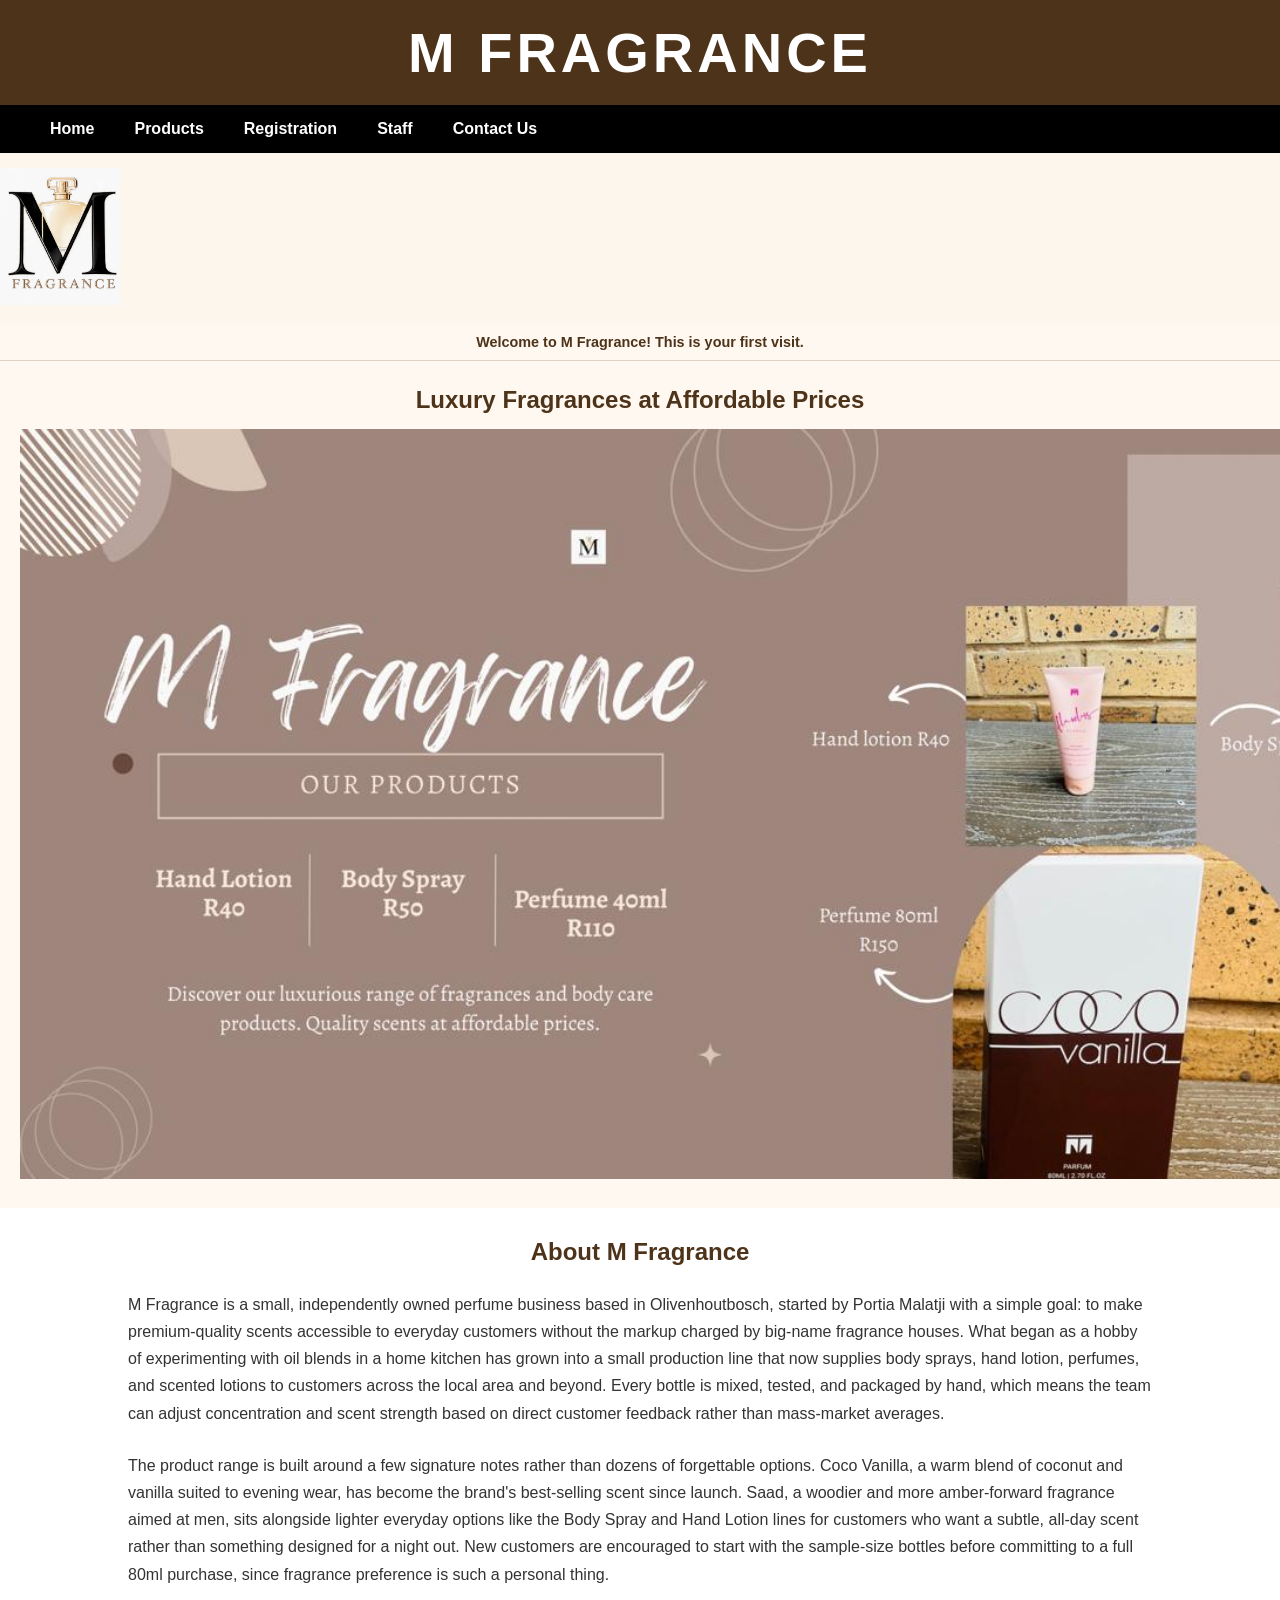
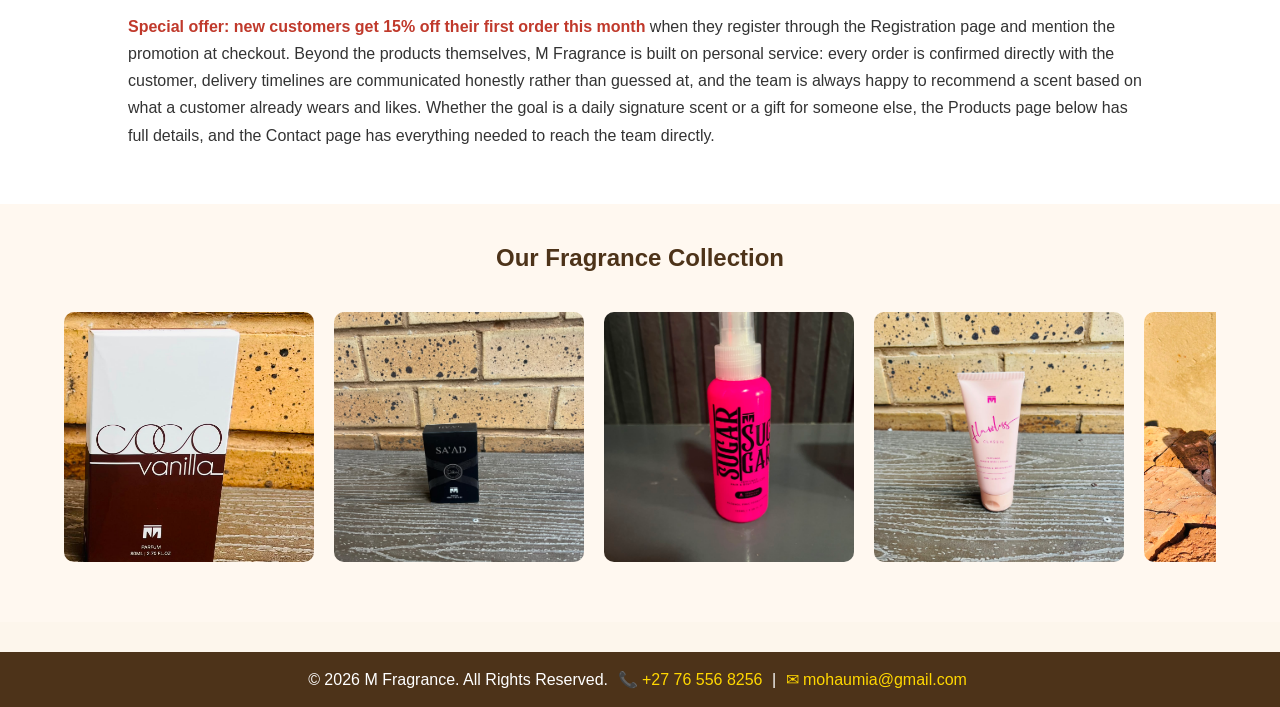
<file: index.html>
<!DOCTYPE html>
<html lang="en">
<head>
   <meta charset="UTF-8">
       <meta name="viewport" content="width=device-width, initial-scale=1.0">
   <title>M Fragrance | Home</title>
   <style>
     *{margin:0; padding:0; box-sizing:border-box;}
     body{font-family:Arial; background:#fdf6ec; color:#333;}
     
     /* HEADER & NAV */
     .header-top{
       background:#4d3319; 
       color:white; 
       text-align:center; 
       padding:20px 0;
       font-size:28px;
       letter-spacing:4px;
       text-transform:uppercase;
       font-weight:bold;
     }
     nav{
       background:#000;
       width:100%;
     }
     nav ul{
       list-style:none;
       display:flex;
       justify-content:flex-start;
       padding:0 30px;
     }
     nav ul li a{
       color:white;
       text-decoration:none;
       font-weight:bold;
       padding:15px 20px;
       display:block;
     }
     nav ul li a:hover{
       background:#333;
       color:#ffd700;
     }

     /* HERO */
     .hero { text-align:center; padding:25px 20px; background:#fff8f0; }
     .hero h2 { color:#4d3319; margin-bottom:15px; }
     .hero-img { width: 60%; max-width:500px; border-radius:15px; margin:0 auto; display:block; }
     .round { border-radius: 10px; }

     /* MAIN */
     main { padding: 30px 10%; background: white; }
     main h2 { color:#4d3319; text-align:center; margin-bottom:25px; }
     .about-paragraph { margin-bottom: 25px; line-height: 1.7; }

     /* GALLERY - THIS MAKES IT SCROLL */
     .gallery-section { 
       padding: 40px 5%; 
       text-align: center; 
       background: #fff8f0; 
     }
     .gallery-section h2{ color:#4d3319; margin-bottom:20px; }

     .gallery { 
       display: flex; /* 1. puts images in a row */
       gap: 20px; 
       overflow-x: auto; /* 2. enables horizontal scroll */
       padding: 20px 10px;
       scroll-snap-type: x mandatory; /* nice snap effect */
     }

     .gallery img { 
       min-width: 250px; /* 3. stops images from shrinking/wrapping */
       height: 250px;
       object-fit: cover;
       border-radius: 10px; 
       cursor: pointer; 
       transition: 0.3s;
       scroll-snap-align: start;
     }
     .gallery img:hover { transform: scale(1.05); }

     /* LIGHTBOX */
     #lightbox { 
       display: none; 
       position: fixed; 
       z-index: 2000; 
       top: 0; 
       left: 0; 
       width: 100%; 
       height: 100%; 
       background: rgba(0,0,0,0.9); 
       justify-content: center; 
       align-items: center; 
       flex-direction: column; 
     }
     #lightbox-img { max-width: 80%; max-height: 70%; border-radius: 10px; }
     #lightboxCaption { color: white; margin-top: 15px; font-size: 1.2rem; }
     .close { position: absolute; top: 20px; right: 40px; color: white; font-size: 40px; cursor: pointer; }

     /* FOOTER */
     footer { background: #4d3319; color: white; text-align: center; padding: 18px; margin-top: 30px; }
     footer a { color: #ffd700; text-decoration: none; margin: 0 5px; }
   </style>
</head>
<body>

<header>
   <div class="header-top">
     <h1>M Fragrance</h1>
   </div>
   <nav>
      <ul>
         <li><a href="index.html">Home</a></li>
         <li><a href="products.html">Products</a></li>
         <li><a href="clientRegistrationForm.html">Registration</a></li>
         <li><a href="staff.html">Staff</a></li>
         <li><a href="contact.html">Contact Us</a></li>
      </ul>
   </nav> <!-- FIXED: closed nav tag -->
</header>
 <!-- 7b. LOGO BELOW HEADING -->
  <img src="images/logo.jpeg" alt="M Fragrance Logo" style="width:120px; margin:15px 0;">
  
  <!-- ADDED: Last Visit Bar -->
  <div id="lastVisited" style="text-align:center; font-size:0.9rem; color:#4d3319; background:#fff8f0; padding:10px 0; font-weight:bold; border-bottom:1px solid #e0d3c3;"></div>

<!-- 4c. HERO IMAGE -->
<section class="hero">
   <h2>Luxury Fragrances at Affordable Prices</h2>
   <!-- FIXED: added missing quote -->
   <img src="images/hero.jpeg" alt="Hero" width="1500 height="150">
</section>

<!-- 4d. MAIN -->
<main>
   <h2>About M Fragrance</h2>

   <p class="about-paragraph">
      M Fragrance is a small, independently owned perfume business based in Olivenhoutbosch,
      started by Portia Malatji with a simple goal: to make premium-quality scents accessible
      to everyday customers without the markup charged by big-name fragrance houses. What began
      as a hobby of experimenting with oil blends in a home kitchen has grown into a small
      production line that now supplies body sprays, hand lotion, perfumes, and
      scented lotions to customers across the local area and beyond. Every bottle is mixed,
      tested, and packaged by hand, which means the team can adjust concentration and scent
      strength based on direct customer feedback rather than mass-market averages.
   </p>

   <p class="about-paragraph">
      The product range is built around a few signature notes rather than dozens of forgettable
      options. Coco Vanilla, a warm blend of coconut and vanilla suited to evening wear, has
      become the brand's best-selling scent since launch. Saad, a woodier and more amber-forward
      fragrance aimed at men, sits alongside lighter everyday options like the Body Spray and
      Hand Lotion lines for customers who want a subtle, all-day scent rather than something
      designed for a night out. New customers are encouraged to start with the sample-size
      bottles before committing to a full 80ml purchase, since fragrance preference is such a
      personal thing.
   </p>

   <p class="about-paragraph">
      <span style="color:#c0392b; font-weight:bold;">Special offer: new customers get 15% off their first order this month</span>
      when they register through the Registration page and mention the promotion at checkout.
      Beyond the products themselves, M Fragrance is built on personal service: every order is
      confirmed directly with the customer, delivery timelines are communicated honestly rather
      than guessed at, and the team is always happy to recommend a scent based on what a
      customer already wears and likes. Whether the goal is a daily signature scent or a gift
      for someone else, the Products page below has full details, and the Contact page has
      everything needed to reach the team directly.
   </p>

</main>

<!-- SCROLLING GALLERY -->
<section class="gallery-section">
   <h2>Our Fragrance Collection</h2>
   <div class="gallery">
      <img src="images/coco vanilla.jpeg" alt="Coco Vanilla" onclick="openLightbox(this.src, this.alt)" width="250" height="250">
      <img src="images/saad.jpeg" alt="Saad" onclick="openLightbox(this.src, this.alt)" width="250" height="250">
      <img src="images/body spray.jpeg" alt="Body Spray" onclick="openLightbox(this.src, this.alt)" width="250" height="250">
      <img src="images/hand lotion.jpeg" alt="Hand Lotion" onclick="openLightbox(this.src, this.alt)" width="250" height="250">
      <img src="images/gorgeous girl.jpeg" alt="Gorgeous Girl" onclick="openLightbox(this.src, this.alt)" width="250" height="250">
      <img src="images/ombrex.jpeg" alt="Ombrex" onclick="openLightbox(this.src, this.alt)" width="220" height="250">
   </div>
</section>

<!-- LIGHTBOX POPUP -->
<div id="lightbox" onclick="closeLightbox()">
   <span class="close" onclick="closeLightbox()">&times;</span>
   <img id="lightbox-img" alt="Enlarged View" onclick="event.stopPropagation()">
   <div id="lightboxCaption"></div>
</div>

<!-- FOOTER -->
<footer>
   <p>&copy; 2026 M Fragrance. All Rights Reserved.
      <a class="tel-link" href="tel:+27765568256">📞 +27 76 556 8256</a> |
      <a href="mailto:mohaumia@gmail.com">✉ mohaumia@gmail.com</a>
   </p>
</footer>

<script>
// ADDED: LAST VISIT CODE
window.addEventListener('DOMContentLoaded', () => {
  const lastVisitedDiv = document.getElementById('lastVisited');
  const lastVisit = localStorage.getItem('mf_lastVisit');

  if(lastVisit){
    const date = new Date(lastVisit);
    const options = { weekday: 'long', year: 'numeric', month: 'long', day: 'numeric', hour: '2-digit', minute:'2-digit' };
    lastVisitedDiv.textContent = `Welcome back! Your last visit was on: ${date.toLocaleDateString('en-ZA', options)}`;
  } else {
    lastVisitedDiv.textContent = `Welcome to M Fragrance! This is your first visit.`;
  }
  localStorage.setItem('mf_lastVisit', new Date().toISOString());
});

// YOUR EXISTING SCRIPT
function openLightbox(src, alt){
  const lightbox = document.getElementById('lightbox');
  const lightboxImg = document.getElementById('lightbox-img');
  const caption = document.getElementById('lightboxCaption');
  lightboxImg.src = src;
  lightboxImg.alt = alt;
  caption.textContent = alt;
  lightbox.style.display = 'flex';
  document.body.style.overflow = 'hidden';
}
function closeLightbox(){
  document.getElementById('lightbox').style.display = 'none';
  document.body.style.overflow = 'auto';
}
document.addEventListener('keydown', e => {
  if(e.key === 'Escape') closeLightbox();
});
</script>
</body>
</html>
</file>
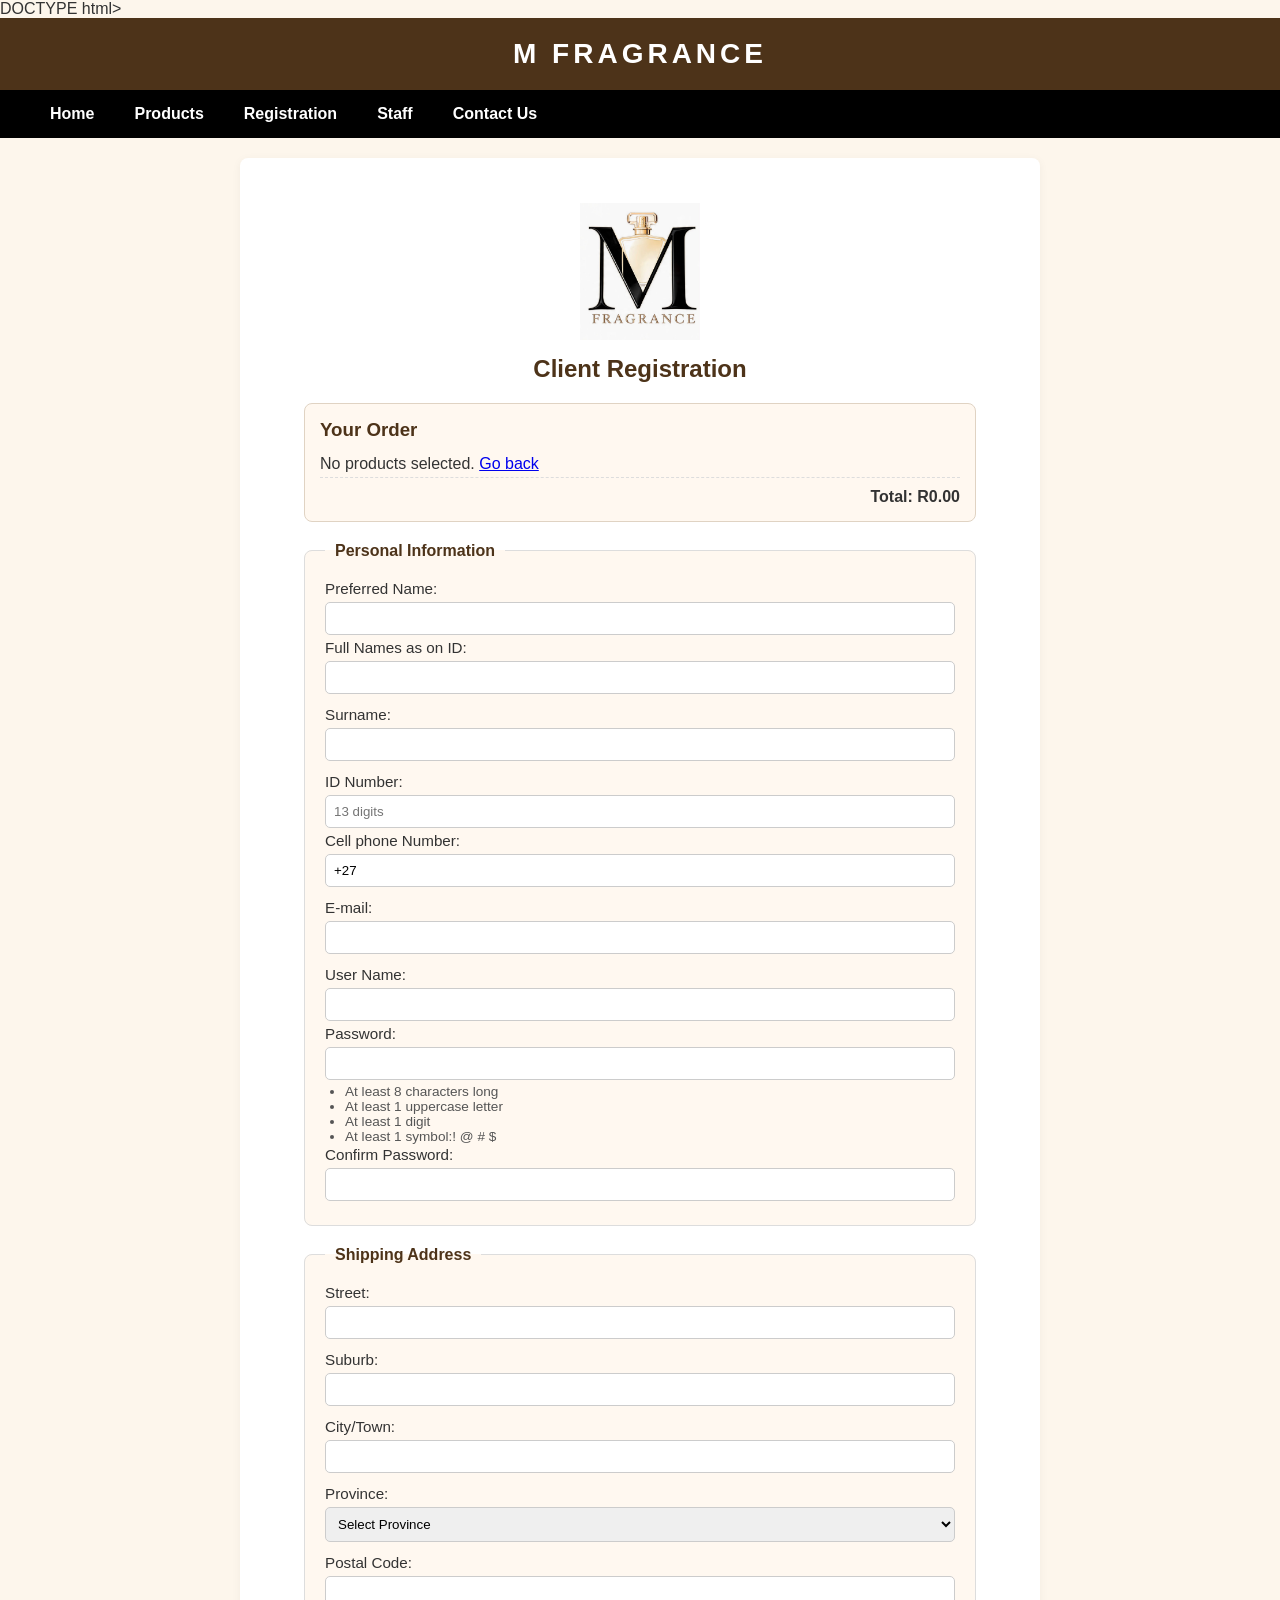
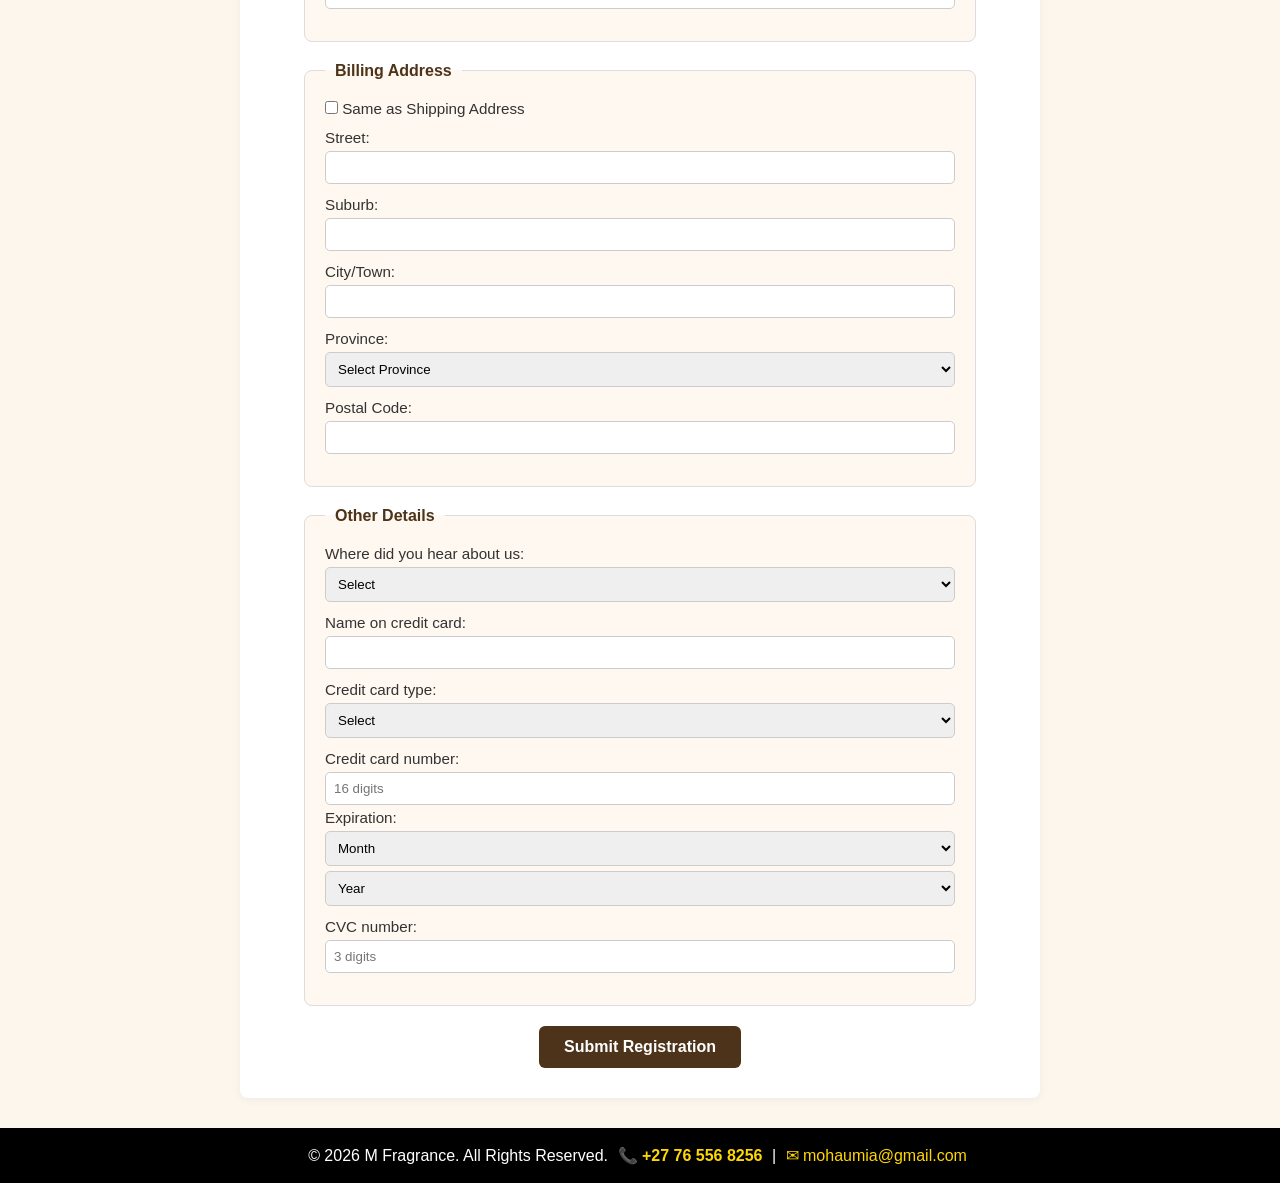
<file: ClientRegistrationForm.html>
DOCTYPE html>
<html lang="en">
<head>
   <meta charset="UTF-8">
       <meta name="viewport" content="width=device-width, initial-scale=1.0">
   <title>M Fragrance | Client Registration</title>
   <style>
     *{margin:0; padding:0; box-sizing:border-box;}
     body{font-family:Arial; background:#fdf6ec; color:#333;}
 .header-top{ background:#4d3319; color:white; text-align:center; padding:20px 0; font-size:28px; letter-spacing:4px; text-transform:uppercase; font-weight:bold; }
     nav{ background:#000; width:100%; }
     nav ul{ list-style:none; display:flex; justify-content:flex-start; padding:0 30px; flex-wrap:wrap; }
     nav ul li a{ color:white; text-decoration:none; font-weight:bold; padding:15px 20px; display:block; transition:0.3s; }
     nav ul li a:hover{ background:#333; color:#ffd700; }
 .form-section { padding: 30px 5%; background: white; max-width: 800px; margin: 20px auto; border-radius: 8px; box-shadow: 0 2px 10px rgba(0,0,0,0.05); }
 .form-section h2 { color:#4d3319; text-align:center; margin-bottom:20px; }
 .form-section img { display:block; margin:15px auto; }
 .summary-box{background:#fff8f0; border:1px solid #e0d3c3; padding:15px; border-radius:8px; margin-bottom:20px;}
 .summary-box h3{color:#4d3319; margin-bottom:10px;}
 .summary-box ul{list-style:none; padding-left:0;}
 .summary-box li{padding:4px 0; border-bottom:1px dashed #ddd;}
     fieldset { border: 1px solid #ddd; padding: 20px; margin-bottom: 20px; border-radius: 8px; background: #fff8f0; }
     legend { color: #4d3319; font-weight: bold; padding: 0 10px; }
     label { display: block; margin-bottom: 12px; font-size: 0.95rem; }
     input[type="text"], input[type="tel"], input[type="email"], input[type="password"], select { width: 100%; padding: 8px; margin-top: 5px; border: 1px solid #ccc; border-radius: 5px; }
     input.invalid { border-color: red; }
 .error { color: red; font-size: 0.85rem; margin-top:-8px; margin-bottom:8px; display:block;}
 .password-rules{font-size:0.85rem; color:#555; margin-top:-8px; margin-bottom:10px;}
 .password-rules li{margin-left:20px;}
 .action { background: #4d3319; color: white; border: none; padding: 12px 25px; font-size: 1rem; border-radius: 6px; cursor: pointer; display: block; margin: 20px auto 0 auto; font-weight: bold; }
 .action:hover { background: #333; }
     footer { background: #000; color: white; text-align: center; padding: 18px; margin-top: 30px; }
     footer a { color: #ffd700; text-decoration: none; margin: 0 5px; }
     footer a:hover { text-decoration: underline; }
 .tel-link { color: #ffd700; font-weight: bold; }
   </style>
</head>
<body>

<header>
   <div class="header-top">M Fragrance</div>
   <nav><ul>
      <li><a href="index.html">Home</a></li>
      <li><a href="products.html">Products</a></li>
      <li><a href="clientRegistrationForm.html">Registration</a></li>
      <li><a href="staff.html">Staff</a></li>
      <li><a href="contact.html">Contact Us</a></li>
   </ul></nav>
</header>

<section class="form-section">
  <img src="images/logo.jpeg" alt="M Fragrance Logo" style="width:120px; margin:15px auto; display:block;">
  <h2>Client Registration</h2>

  <div class="summary-box" id="orderSummary">
    <h3>Your Order</h3>
    <ul id="productList"><li>No products selected</li></ul>
    <p style="text-align:right; font-weight:bold; margin-top:10px;">Total: R<span id="totalCost">0.00</span></p>
  </div>

   <form id="regForm" action="orderConfirmation.html" method="get" novalidate>
      <div id="hiddenProducts"></div>
      <!-- NEW: hidden input to carry total -->
      <input type="hidden" name="totalCost" id="hiddenTotal">

      <fieldset>
         <legend>Personal Information</legend>
         <label>Preferred Name: <input type="text" id="prefName" name="prefName"></label>
         <span class="error" id="prefNameError"></span>
         <label>Full Names as on ID: <input type="text" id="fullName" name="fullName"></label>
         <label>Surname: <input type="text" id="surname" name="surname"></label>
         <label>ID Number: <input type="text" id="idNum" name="idNum" placeholder="13 digits" maxlength="13"></label>
         <span class="error" id="idNumError"></span>
         <label>Cell phone Number: <input type="tel" id="phone" name="phone" value="+27"></label>
         <label>E-mail: <input type="email" id="email" name="email"></label>
         <label>User Name: <input type="text" id="username" name="username"></label>
         <span class="error" id="usernameError"></span>

         <label>Password: <input type="password" id="password" name="password" autocomplete="new-password"></label>
         <ul class="password-rules">
            <li>At least 8 characters long</li>
            <li>At least 1 uppercase letter</li>
            <li>At least 1 digit</li>
            <li>At least 1 symbol:! @ # $</li>
         </ul>
         <span class="error" id="passwordError"></span>

         <label>Confirm Password: <input type="password" id="confirmPassword" name="confirmPassword" autocomplete="new-password"></label>
         <span class="error" id="confirmPasswordError"></span>
      </fieldset>

      <fieldset><legend>Shipping Address</legend>
         <label>Street: <input type="text" id="shippingStreet" name="shippingStreet"></label>
         <label>Suburb: <input type="text" id="shippingSuburb" name="shippingSuburb"></label>
         <label>City/Town: <input type="text" id="shippingCity" name="shippingCity"></label>
         <label>Province:<select id="shippingProvince" name="shippingProvince"><option value="">Select Province</option><option>Gauteng</option><option>Western Cape</option><option>KwaZulu-Natal</option><option>Eastern Cape</option><option>Limpopo</option><option>Mpumalanga</option><option>North West</option><option>Free State</option><option>Northern Cape</option></select></label>
         <label>Postal Code: <input type="text" id="shippingPostal" name="shippingPostal" maxlength="4"></label>
      </fieldset>

      <fieldset><legend>Billing Address</legend>
         <label><input type="checkbox" id="sameAddress"> Same as Shipping Address</label>
         <label>Street: <input type="text" id="billingStreet" name="billingStreet"></label>
         <label>Suburb: <input type="text" id="billingSuburb" name="billingSuburb"></label>
         <label>City/Town: <input type="text" id="billingCity" name="billingCity"></label>
         <label>Province:<select id="billingProvince" name="billingProvince"><option value="">Select Province</option><option>Gauteng</option><option>Western Cape</option><option>KwaZulu-Natal</option><option>Eastern Cape</option><option>Limpopo</option><option>Mpumalanga</option><option>North West</option><option>Free State</option><option>Northern Cape</option></select></label>
         <label>Postal Code: <input type="text" id="billingPostal" name="billingPostal" maxlength="4"></label>
      </fieldset>

      <fieldset><legend>Other Details</legend>
         <label>Where did you hear about us:<select id="hearAbout" name="hearAbout"><option value="">Select</option><option>Word of mouth</option><option>Internet search</option><option>Advertising</option><option>Saw on street</option></select></label>
         <label>Name on credit card: <input type="text" id="cardName" name="cardName"></label>
         <label>Credit card type:<select id="cardType" name="cardType"><option value="">Select</option><option>Visa</option><option>Mastercard</option><option>American Express</option></select></label>
         <label>Credit card number: <input type="text" id="cardNum" name="cardNum" placeholder="16 digits" maxlength="16"></label>
         <span class="error" id="cardNumError"></span>
         <label>Expiration:<select id="expMonth" name="expMonth"><option value="">Month</option><option>01</option><option>02</option><option>03</option><option>04</option><option>05</option><option>06</option><option>07</option><option>08</option><option>09</option><option>10</option><option>11</option><option>12</option></select>
            <select id="expYear" name="expYear"><option value="">Year</option><option>2026</option><option>2027</option><option>2028</option><option>2029</option><option>2030</option></select>
         </label>
         <label>CVC number: <input type="text" id="cvc" name="cvc" placeholder="3 digits" maxlength="3"></label>
      </fieldset>

      <button type="submit" class="action">Submit Registration</button>
   </form>
</section>

<footer><p>&copy; 2026 M Fragrance. All Rights Reserved. <a class="tel-link" href="tel:+27765568256">📞 +27 76 556 8256</a> | <a href="mailto:mohaumia@gmail.com">✉ mohaumia@gmail.com</a></p></footer>

<script>
// 1. READ PRODUCTS FROM URL + CALCULATE TOTAL
window.addEventListener("DOMContentLoaded", () => {
  let params = new URLSearchParams(window.location.search);
  let productList = document.getElementById("productList");
  let hiddenDiv = document.getElementById("hiddenProducts");
  let total = 0;
  let items = [];

  params.getAll("product").forEach(p => {
     let [name, price] = p.split("|");
     let qty = parseInt(params.get("qty_" + name)) || 0;
     if(qty > 0){
        let itemTotal = parseFloat(price) * qty;
        total += itemTotal;
        items.push(`<li>${name} - R${price} x ${qty} = R${itemTotal.toFixed(2)}</li>`);

        // hidden inputs to carry to next page
        let prodInput = document.createElement("input");
        prodInput.type = "hidden"; prodInput.name = "product"; prodInput.value = p;
        hiddenDiv.appendChild(prodInput);

        let qtyInput = document.createElement("input");
        qtyInput.type = "hidden"; qtyInput.name = "qty_" + name; qtyInput.value = qty;
        hiddenDiv.appendChild(qtyInput);
     }
  });

  if(items.length > 0){
     productList.innerHTML = items.join("");
  } else {
     productList.innerHTML = "<li>No products selected. <a href='products.html'>Go back</a></li>";
  }
  document.getElementById("totalCost").textContent = total.toFixed(2);
  document.getElementById("hiddenTotal").value = total.toFixed(2); // carry total to next page
});

// 2. COPY SHIPPING → BILLING
const sameAddress = document.getElementById('sameAddress');
function copyAddress() {
  const pairs = [['shippingStreet','billingStreet'],['shippingSuburb','billingSuburb'],['shippingCity','billingCity'],['shippingProvince','billingProvince'],['shippingPostal','billingPostal']];
  pairs.forEach(([s,b])=>{
    const shippingEl = document.getElementById(s);
    const billingEl = document.getElementById(b);
    if(sameAddress.checked){ billingEl.value = shippingEl.value; billingEl.readOnly = true; }
    else { billingEl.readOnly = false; billingEl.value = ''; }
  });
}
sameAddress.addEventListener('change', copyAddress);
['shippingStreet','shippingSuburb','shippingCity','shippingProvince','shippingPostal'].forEach(id=>{
  document.getElementById(id).addEventListener('input', ()=>{ if(sameAddress.checked) copyAddress(); });
});

// 3. VALIDATION + SUBMIT + CLEAR
function validatePassword(pw){
  let errors = [];
  if(pw.length < 8) errors.push("Password must be at least 8 characters long");
  if(!/[A-Z]/.test(pw)) errors.push("Password must have at least one uppercase letter");
  if(!/[0-9]/.test(pw)) errors.push("Password must have at least one digit");
  if(!/[!@#$]/.test(pw)) errors.push("Password must have at least one of the following symbols:! @ # $");
  return errors;
}
function luhnCheck(num){ let sum=0, alt=false; for(let i=num.length-1;i>=0;i--){ let n=parseInt(num[i],10); if(isNaN(n)) return false; if(alt){ n*=2; if(n>9) n-=9; } sum+=n; alt=!alt; } return sum%10===0; }
function setError(inputId, errorId, msg){ const errSpan = document.getElementById(errorId); const input = document.getElementById(inputId); errSpan.textContent = msg || ''; if(msg) input.classList.add('invalid'); else input.classList.remove('invalid'); }

document.getElementById('regForm').addEventListener('submit', function(e){
  e.preventDefault();
  document.querySelectorAll('.error').forEach(s=>s.textContent='');
  document.querySelectorAll('input,select').forEach(el=>el.classList.remove('invalid'));
  let ok = true;

  if(document.getElementById('prefName').value.trim()===''){ setError('prefName','prefNameError','No information added to preferred name'); ok = false; }
  if(document.getElementById('username').value.trim()===''){ setError('username','usernameError','No information in user name'); ok = false; }

  const pw = document.getElementById('password').value;
  const pwErrors = validatePassword(pw);
  if(pwErrors.length > 0){ setError('password','passwordError', pwErrors.join('. ')); ok = false; }

  const cpw = document.getElementById('confirmPassword').value;
  if(pw!== cpw){ setError('confirmPassword','confirmPasswordError','Passwords do not match'); ok = false; }

  const idVal = document.getElementById('idNum').value.replace(/\D/g,'');
  if(idVal.length!==13 ||!luhnCheck(idVal)){ setError('idNum','idNumError','Error in ID number entered'); ok = false; }

  const cardVal = document.getElementById('cardNum').value.replace(/\D/g,'');
  if(cardVal.length!==16 ||!luhnCheck(cardVal)){ setError('cardNum','cardNumError','Error in Credit Card number'); ok = false; }

  if(!ok) return;

  this.submit(); // TRANSFER: send all data via GET

  // CLEAR: reset form after 200ms so submit goes through first
  setTimeout(() => {
    this.reset();
    document.getElementById('phone').value = "+27";
    document.getElementById('productList').innerHTML = "<li>No products selected</li>";
    document.getElementById('totalCost').textContent = "0.00";
    document.getElementById("hiddenTotal").value = "0.00";
  }, 200);
});

document.getElementById('password').addEventListener('input', ()=>{ const pw = document.getElementById('password').value; const pwErrors = validatePassword(pw); if(pw && pwErrors.length > 0){ setError('password','passwordError', pwErrors[0]); } else { setError('password','passwordError',''); } });
document.getElementById('confirmPassword').addEventListener('input', ()=>{ const pw = document.getElementById('password').value; const cpw = document.getElementById('confirmPassword').value; if(cpw && pw!== cpw){ setError('confirmPassword','confirmPasswordError','Passwords do not match'); } else { setError('confirmPassword','confirmPasswordError',''); } });
</script>
</body>
</html>
</file>
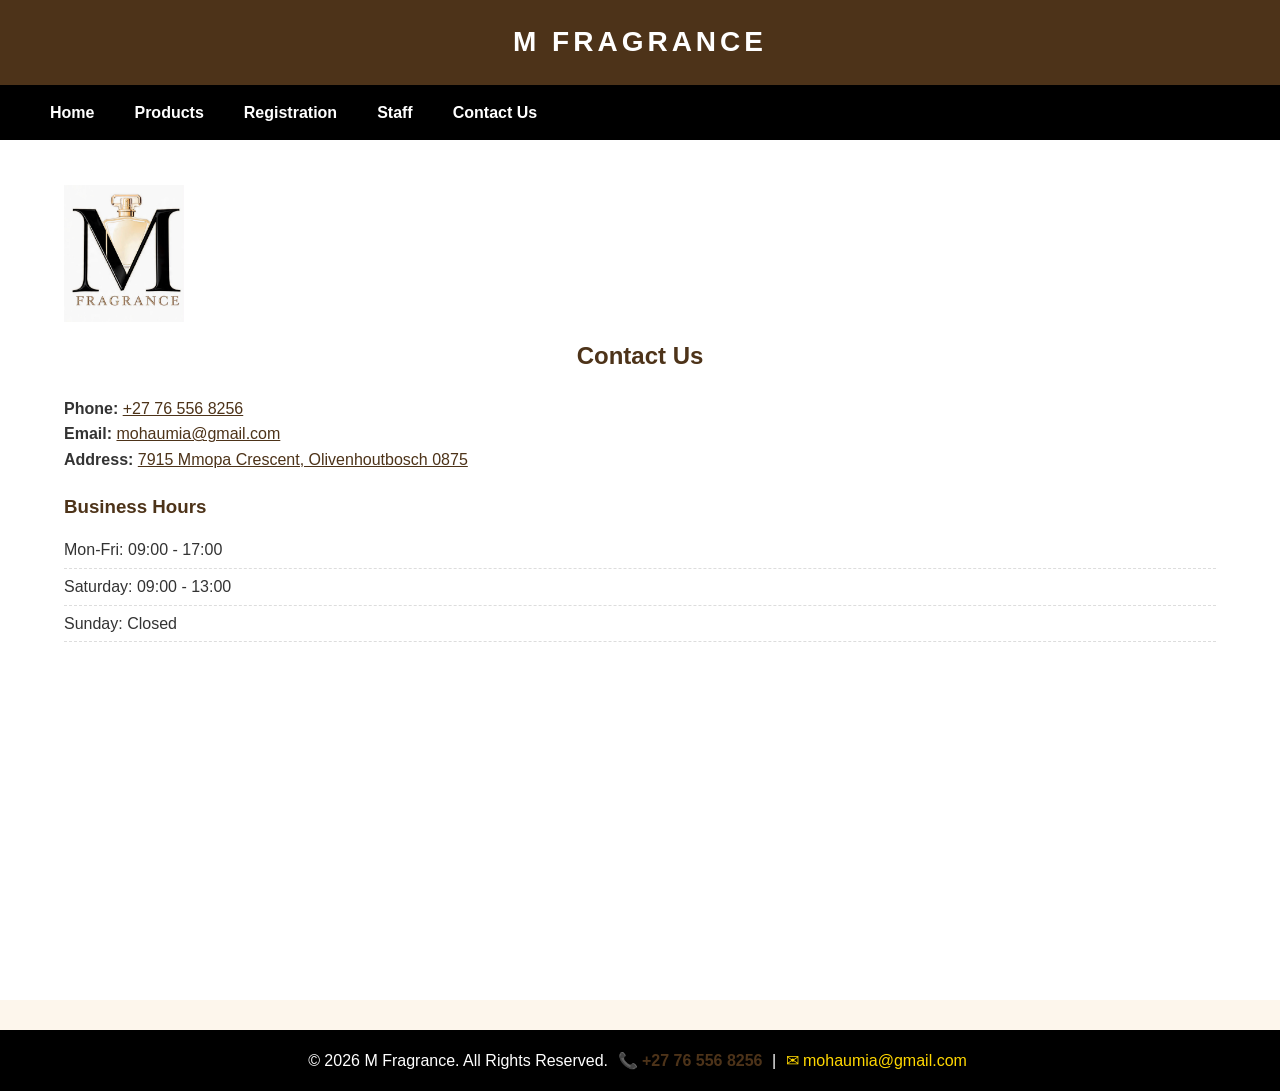
<file: contact.html>
<!DOCTYPE html>
<html lang="en">
<head>
   <meta charset="UTF-8">
       <meta name="viewport" content="width=device-width, initial-scale=1.0">
   <title>M Fragrance | Home</title>
   <style>
     *{margin:0; padding:0; box-sizing:border-box;}
     body{font-family:Arial; background:#fdf6ec; color:#333; line-height:1.6;}
     
     /* HEADER & NAV */
     .header-top{
       background:#4d3319; 
       color:white; 
       text-align:center; 
       padding:20px 0;
       font-size:28px;
       letter-spacing:4px;
       text-transform:uppercase;
       font-weight:bold;
     }
     nav{
       background:#000;
       width:100%;
     }
     nav ul{
       list-style:none;
       display:flex;
       justify-content:flex-start;
       padding:0 30px;
       flex-wrap:wrap;
     }
     nav ul li a{
       color:white;
       text-decoration:none;
       font-weight:bold;
       padding:15px 20px;
       display:block;
       transition:0.3s;
     }
     nav ul li a:hover{
       background:#333;
       color:#ffd700;
     }

     /* MAIN */
     main { padding: 30px 5%; background: white; }
     main h2 { color:#4d3319; text-align:center; margin-bottom:20px; }
     main h3 { color:#4d3319; margin:20px 0 10px 0; }
     main img{ display:block; margin: 15px auto; }

     /* CONTACT LINKS */
     .tel-link { color: #4d3319; font-weight: bold; text-decoration: none; }
     .tel-link:hover { text-decoration: underline; }
     main a { color: #4d3319; }

     /* HOURS LIST */
     ul.hours { list-style: none; padding-left: 0; }
     ul.hours li { padding: 5px 0; border-bottom: 1px dashed #ddd; }

     /* MAP */
     .map { 
       width: 100%; 
       height: 300px; 
       border: 0; 
       border-radius: 8px; 
       margin-top: 20px;
     }

     /* FOOTER - NOW BLACK */
     footer { 
       background: #000; /* Changed to black */
       color: white; 
       text-align: center; 
       padding: 18px; 
       margin-top: 30px; 
     }
     footer a { 
       color: #ffd700; /* Gold links */
       text-decoration: none; 
       margin: 0 5px; 
     }
     footer a:hover { text-decoration: underline; }

     /* MOBILE */
     @media screen and (max-width: 768px){
       .header-top { font-size: 1.5rem; }
       nav ul { justify-content: center; padding: 0; }
       nav a { padding: 10px 12px; font-size: 0.85rem; }
     }
   </style>
</head>
<body>

<header>
   <div class="header-top">
      M Fragrance
   </div>
   <nav>
      <ul>
         <li><a href="index.html">Home</a></li>
         <li><a href="products.html">Products</a></li>
         <li><a href="clientRegistrationForm.html">Registration</a></li>
         <li><a href="staff.html">Staff</a></li>
         <li><a href="contact.html">Contact Us</a></li>
      </ul>
  </nav>
</header>

<main>
  <!-- 7b. LOGO BELOW HEADING -->
  <img src="images/logo.jpeg" alt="M Fragrance Logo" style="width:120px; margin:15px 0; display:block;">
  
  <h2>Contact Us</h2>
  
  <!-- PHONE + EMAIL + ADDRESS - ALL LINKED -->
  <p><strong>Phone:</strong> <a href="tel:+27765568256">+27 76 556 8256</a></p>
  <p><strong>Email:</strong> <a href="mailto:mohaumia@gmail.com">mohaumia@gmail.com</a></p>
  <p><strong>Address:</strong> 
    <a href="https://www.google.com/maps/search/?api=1&query=7915+Mmopa+Crescent+Olivenhoutbosch+0875" 
       target="_blank">7915 Mmopa Crescent, Olivenhoutbosch 0875</a>
  </p>

  <!-- BUSINESS HOURS -->
  <h3>Business Hours</h3>
  <ul class="hours">
    <li>Mon-Fri: 09:00 - 17:00</li>
    <li>Saturday: 09:00 - 13:00</li>
    <li>Sunday: Closed</li>
  </ul>

  <!-- EMBEDDED MAP -->
  <iframe class="map" 
    src="https://www.google.com/maps?q=7915+Mmopa+Crescent+Olivenhoutbosch+0875&output=embed" 
    loading="lazy" 
    title="M Fragrance Map">
  </iframe>
</main>

<footer>
  <p>&copy; 2026 M Fragrance. All Rights Reserved. 
     <a class="tel-link" href="tel:+27765568256">📞 +27 76 556 8256</a> | 
     <a href="mailto:mohaumia@gmail.com">✉ mohaumia@gmail.com</a>
  </p>
</footer>
</body>
</html>
</file>
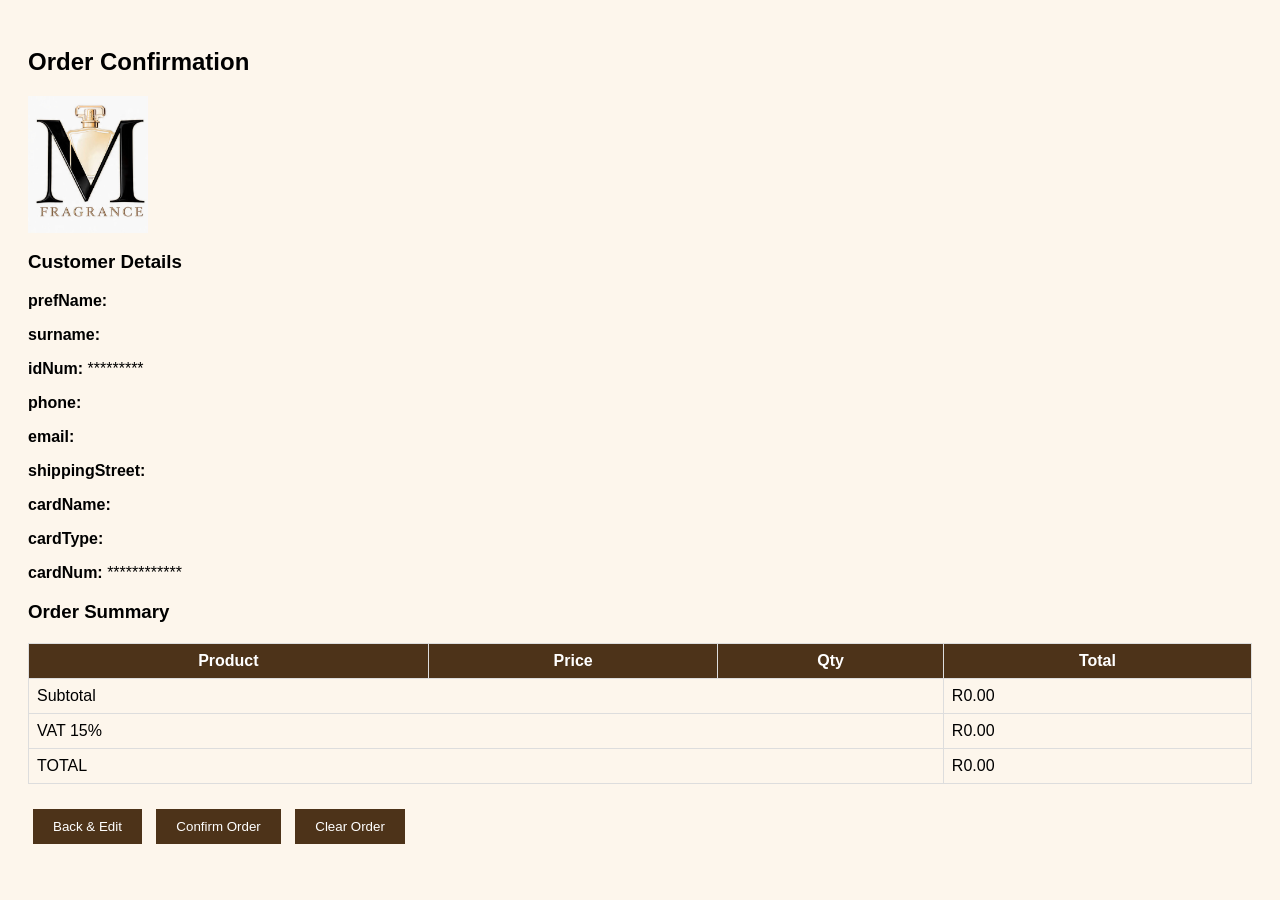
<file: OrderConfirmation.html>
<!DOCTYPE html>
<html lang="en">
<head>
   <!-- Author: Sharon Seshwene | Date: 2026/07/27 -->
   <meta charset="UTF-8">
       <meta name="viewport" content="width=device-width, initial-scale=1.0">
   <title>M Fragrance | Order Confirmation</title>
   <style>
     body{font-family:Arial; background:#fdf6ec; padding:20px;}
     table{width:100%; border-collapse:collapse; margin:20px 0;}
     th,td{border:1px solid #ddd; padding:8px;}
     th{background:#4d3319; color:white;}
     .action { background: #4d3319; color: white; border: none; padding: 10px 20px; margin:5px; cursor: pointer; }
   </style>
</head>
<body>
<h2>Order Confirmation</h2>
<img src="images/logo.jpeg" alt="M Fragrance Logo"  style="width:120px; margin:15px 0; display:block;">
<div id="customerDetails"></div>
<h3>Order Summary</h3>
<table id="orderTable">
  <thead><tr><th>Product</th><th>Price</th><th>Qty</th><th>Total</th></tr></thead>
  <tbody></tbody>
  <tfoot>
    <tr><td colspan="3">Subtotal</td><td id="subtotal">R0.00</td></tr>
    <tr><td colspan="3">VAT 15%</td><td id="vat">R0.00</td></tr>
    <tr><td colspan="3">TOTAL</td><td id="total">R0.00</td></tr>
  </tfoot>
</table>
<button class="action" onclick="window.history.back()">Back & Edit</button>
<button class="action" onclick="confirmOrder()">Confirm Order</button>
<button class="action" onclick="clearOrder()">Clear Order</button>
<script>
let params = new URLSearchParams(location.search);
let custHTML = "<h3>Customer Details</h3>";
['prefName','surname','idNum','phone','email','shippingStreet','cardName','cardType','cardNum'].forEach(f=>{
  let val = params.get(f) || '';
  if(f==='idNum') val = val.slice(0,4) + '*********';
  if(f==='cardNum') val = '************' + val.slice(-4);
  custHTML += `<p><b>${f}:</b> ${val}</p>`;
});
document.getElementById('customerDetails').innerHTML = custHTML;

let subtotal = 0; let tbody = document.querySelector('#orderTable tbody');
params.getAll('product').forEach(p => {
  let [name, price] = p.split('|'); let qty = parseInt(params.get('qty_' + name)) || 0;
  if(qty > 0){ let total = price * qty; subtotal += total;
    tbody.innerHTML += `<tr><td>${name}</td><td>R${price}</td><td>${qty}</td><td>R${total.toFixed(2)}</td></tr>`;
  }
});
let vat = subtotal * 0.15; let total = subtotal + vat;
document.getElementById('subtotal').textContent = 'R' + subtotal.toFixed(2);
document.getElementById('vat').textContent = 'R' + vat.toFixed(2);
document.getElementById('total').textContent = 'R' + total.toFixed(2);

function confirmOrder(){ window.location.href = 'receipt.html?' + params.toString() + '&total=R' + total.toFixed(2); }
function clearOrder(){ window.location.href = 'products.html'; }
</script>
</body>
</html>
</file>
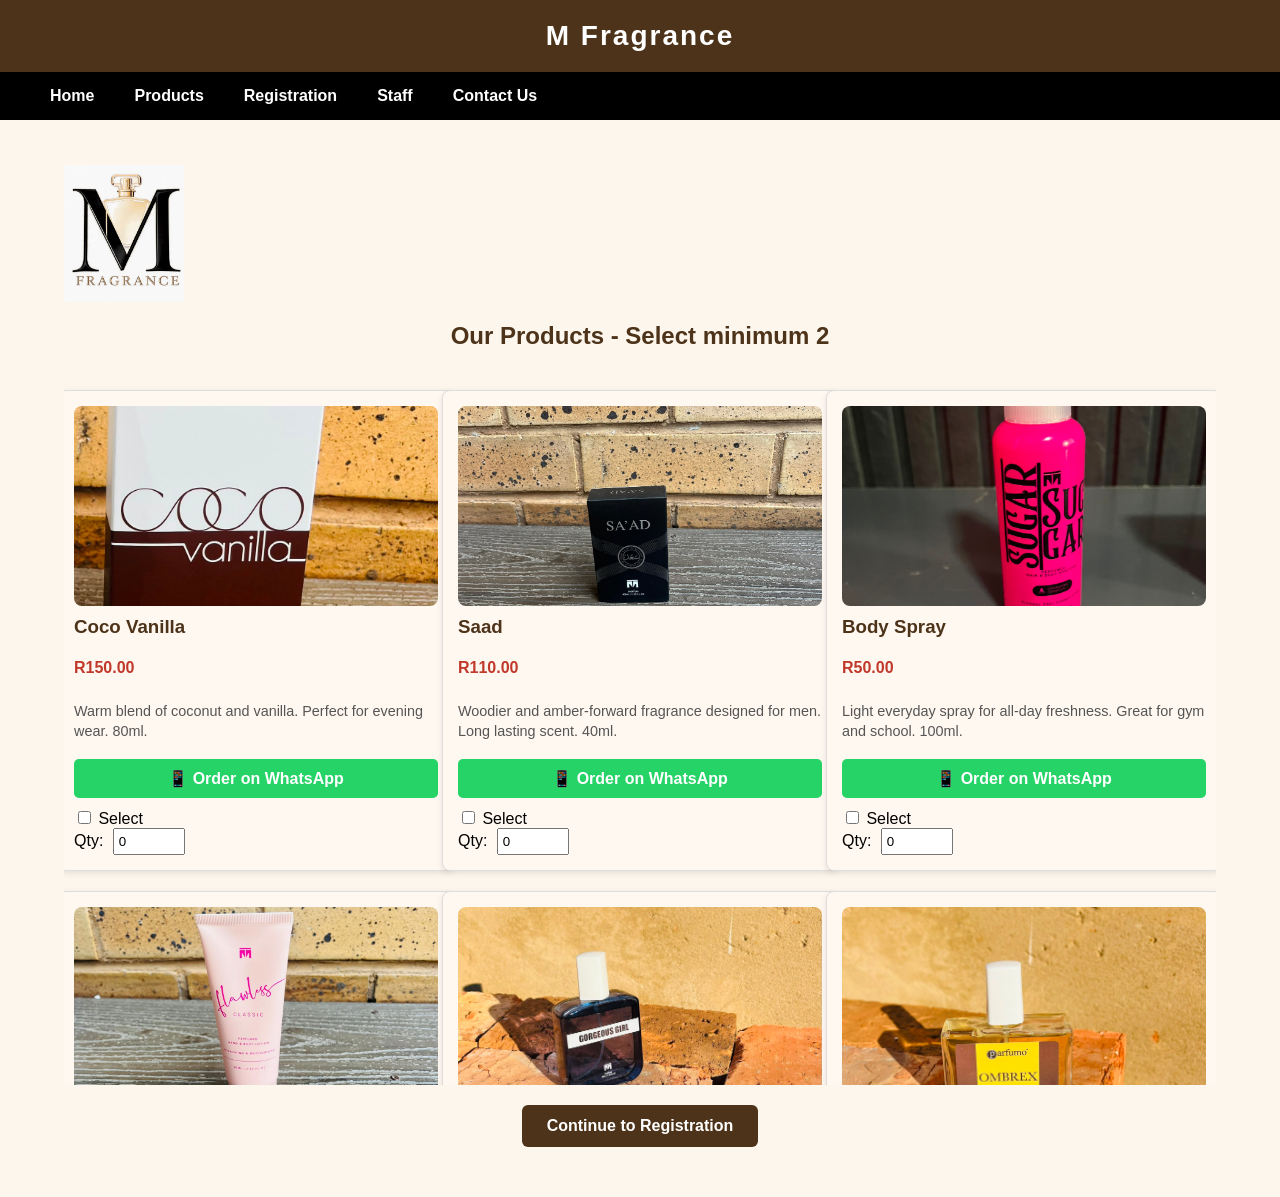
<file: products.html>
<!DOCTYPE html>
<html lang="en">
<head>
   <!-- Author: Sharon Seshwene | Date: 2026/07/27 -->
   <meta charset="UTF-8">
       <meta name="viewport" content="width=device-width, initial-scale=1.0">
   <title>M Fragrance | Products</title>
   <style>
     body{font-family:Arial; background:#fdf6ec; margin:0;}
  .header-top{background:#4d3319; color:white; text-align:center; padding:20px 0; font-size:28px; font-weight:bold; letter-spacing:2px;}
     nav{background:#000;}
     nav ul{list-style:none; display:flex; padding:0 30px; margin:0; flex-wrap:wrap;}
     nav ul li a{color:white; text-decoration:none; font-weight:bold; padding:15px 20px; display:block; transition:0.3s;}
     nav ul li a:hover{background:#333; color:#ffd700;}
     main{ padding: 30px 5%; }

     /* UPDATED: 3 COLUMNS GRID + VERTICAL SCROLL */
  .product-grid{
       display: grid;
       grid-template-columns: repeat(3, 1fr); /* 3 columns, 2 rows */
       gap: 20px;
       max-height: 75vh; /* vertical scroll if too tall */
       overflow-y: auto;
       overflow-x: hidden;
       padding: 20px 10px;
       justify-items: center;
     }

     /* Custom scrollbar */
  .product-grid::-webkit-scrollbar{ width:8px; }
  .product-grid::-webkit-scrollbar-track{ background:#f1e5d8; border-radius:10px; }
  .product-grid::-webkit-scrollbar-thumb{ background:#4d3319; border-radius:10px; }
  .product-grid::-webkit-scrollbar-thumb:hover{ background:#333; }

  .product-card{
       width: 100%;
       border: 1px solid #ddd;
       padding: 15px;
       border-radius: 8px;
       background:#fff8f0;
       display:flex;
       flex-direction:column;
       box-shadow:0 2px 6px rgba(0,0,0,0.1);
     }
  .product-card img{ width: 100%; height: 200px; object-fit: cover; border-radius: 8px; }
  .product-card h3{ color:#4d3319; margin:10px 0 5px 0; }
  .price{ font-weight:bold; color:#c0392b; }
  .desc{ font-size:0.9rem; color:#555; margin:8px 0; line-height:1.4; flex-grow:1; }

    /* WHATSAPP BUTTON */
  .whatsapp-btn{
        display:block;
        text-align:center;
        background:#25D366;
        color:white;
        padding:10px;
        border-radius:5px;
        text-decoration:none;
        font-weight:bold;
        margin:10px 0;
        transition:0.3s;
      }
  .whatsapp-btn:hover{ background:#1ebe5b; }

  .action { background: #4d3319; color: white; border: none; padding: 12px 25px; font-size: 1rem; border-radius: 6px; cursor: pointer; display: block; margin: 20px auto; font-weight:bold; }
  .action:hover{background:#333;}
  .error { color: red; text-align: center; font-weight: bold; margin-bottom:10px; }
  .qty-input{width:60px; padding:4px; margin-left:5px;}

     /* TABLET: 2 COLUMNS */
     @media screen and (max-width:992px){
    .product-grid{ grid-template-columns: repeat(2, 1fr); }
     }
     /* MOBILE: 1 COLUMN */
     @media screen and (max-width:768px){
    .product-grid{
        grid-template-columns: 1fr; /* stack 1 under 1 on mobile */
        max-height: 70vh;
      }
     }
   </style>
</head>
<body>
<header>
  <div class="header-top">M Fragrance</div>
  <nav>
    <ul>
      <li><a href="index.html">Home</a></li>
      <li><a href="products.html">Products</a></li>
      <li><a href="clientRegistrationForm.html">Registration</a></li>
      <li><a href="staff.html">Staff</a></li>
      <li><a href="contact.html">Contact Us</a></li>
    </ul>
  </nav>
</header>

<main>
  <img src="images/logo.jpeg" alt="M Fragrance Logo" style="width:120px; margin:15px 0; display:block;">
  <h2 style="text-align:center; color:#4d3319;">Our Products - Select minimum 2</h2>
  <p class="error" id="errorMsg"></p>

  <form id="productForm" action="clientRegistrationForm.html" method="get">
  <div class="product-grid">
    <div class="product-card">
      <img src="images/coco vanilla.jpeg" alt="Coco Vanilla">
      <h3>Coco Vanilla</h3>
      <p class="price">R150.00</p>
      <p class="desc">Warm blend of coconut and vanilla. Perfect for evening wear. 80ml.</p>
      <a href="https://wa.me/27765568256?text=Hi%20M%20Fragrance%2C%20I%20would%20like%20to%20order%20Coco%20Vanilla%20R80.00" target="_blank" class="whatsapp-btn">📱 Order on WhatsApp</a>
      <label><input type="checkbox" name="product" value="Coco Vanilla|80.00"> Select</label>
      <label>Qty: <input type="number" name="qty_Coco Vanilla" value="0" min="0" class="qty-input"></label>
    </div>

    <div class="product-card">
      <img src="images/saad.jpeg" alt="Saad">
      <h3>Saad</h3>
      <p class="price">R110.00</p>
      <p class="desc">Woodier and amber-forward fragrance designed for men. Long lasting scent. 40ml.</p>
      <a href="https://wa.me/27765568256?text=Hi%20M%20Fragrance%2C%20I%20would%20like%20to%20order%20Saad%20R70.00" target="_blank" class="whatsapp-btn">📱 Order on WhatsApp</a>
      <label><input type="checkbox" name="product" value="Saad|70.00"> Select</label>
      <label>Qty: <input type="number" name="qty_Saad" value="0" min="0" class="qty-input"></label>
    </div>

    <div class="product-card">
      <img src="images/body spray.jpeg" alt="Body Spray">
      <h3>Body Spray</h3>
      <p class="price">R50.00</p>
      <p class="desc">Light everyday spray for all-day freshness. Great for gym and school. 100ml.</p>
      <a href="https://wa.me/27765568256?text=Hi%20M%20Fragrance%2C%20I%20would%20like%20to%20order%20Body%20Spray%20R45.00" target="_blank" class="whatsapp-btn">📱 Order on WhatsApp</a>
      <label><input type="checkbox" name="product" value="Body Spray|45.00"> Select</label>
      <label>Qty: <input type="number" name="qty_Body Spray" value="0" min="0" class="qty-input"></label>
    </div>

    <div class="product-card">
      <img src="images/hand lotion.jpeg" alt="Hand Lotion">
      <h3>Hand Lotion</h3>
      <p class="price">R40.00</p>
      <p class="desc">Moisturizing hand lotion with subtle fragrance. Keeps hands soft. 60ml.</p>
      <a href="https://wa.me/27765568256?text=Hi%20M%20Fragrance%2C%20I%20would%20like%20to%20order%20Hand%20Lotion%20R55.00" target="_blank" class="whatsapp-btn">📱 Order on WhatsApp</a>
      <label><input type="checkbox" name="product" value="Hand Lotion|55.00"> Select</label>
      <label>Qty: <input type="number" name="qty_Hand Lotion" value="0" min="0" class="qty-input"></label>
    </div>

    <div class="product-card">
      <img src="images/gorgeous girl.jpeg" alt="Gorgeous Girl">
      <h3>Gorgeous Girl</h3>
      <p class="price">R110.00</p>
      <p class="desc">Floral and fruity scent for young women. Sweet and playful. 40ml.</p>
      <a href="https://wa.me/27765568256?text=Hi%20M%20Fragrance%2C%20I%20would%20like%20to%20order%20Gorgeous%20Girl%20R90.00" target="_blank" class="whatsapp-btn">📱 Order on WhatsApp</a>
      <label><input type="checkbox" name="product" value="Gorgeous Girl|90.00"> Select</label>
      <label>Qty: <input type="number" name="qty_Gorgeous Girl" value="0" min="0" class="qty-input"></label>
    </div>

    <div class="product-card">
      <img src="images/ombrex.jpeg" alt="Ombrex">
      <h3>Ombrex</h3>
      <p class="price">R110.00</p>
      <p class="desc">Unisex designer-inspired scent. Fresh and clean notes. 40ml.</p>
      <a href="https://wa.me/27765568256?text=Hi%20M%20Fragrance%2C%20I%20would%20like%20to%20order%20Ombrex%20R75.00" target="_blank" class="whatsapp-btn">📱 Order on WhatsApp</a>
      <label><input type="checkbox" name="product" value="Ombrex|75.00"> Select</label>
      <label>Qty: <input type="number" name="qty_Ombrex" value="0" min="0" class="qty-input"></label>
    </div>
  </div>
  <input type="submit" class="action" value="Continue to Registration">
  </form>
</main>

<script>
document.getElementById("productForm").addEventListener("submit", function(e){
   let errorMsg = document.getElementById("errorMsg");
   errorMsg.textContent = "";

   let validProducts = 0;
   let checkboxes = document.querySelectorAll('input[name="product"]');

   checkboxes.forEach(cb => {
      if(cb.checked){
         let qtyName = "qty_" + cb.value.split("|")[0];
         let qtyInput = document.querySelector(`input[name="${qtyName}"]`);
         let qty = parseInt(qtyInput.value) || 0;

         if(qty < 1){
            e.preventDefault();
            errorMsg.textContent = "Please enter quantity 1 or more for selected products.";
            qtyInput.style.border = "2px solid red";
            return;
         } else {
            qtyInput.style.border = "1px solid #ccc";
            validProducts++;
         }
      }
   });

   if(validProducts < 2){
      e.preventDefault();
      errorMsg.textContent = "Please select at least 2 products with quantity 1 or more.";
   }
});

document.querySelectorAll('.qty-input').forEach(qtyInput => {
   qtyInput.addEventListener('input', function(){
      let productName = this.name.replace('qty_', '');
      let checkbox = document.querySelector(`input[value^="${productName}|"]`);
      if(parseInt(this.value) > 0){
         checkbox.checked = true;
      }
   });
});
</script>
</body>
</html>
</file>
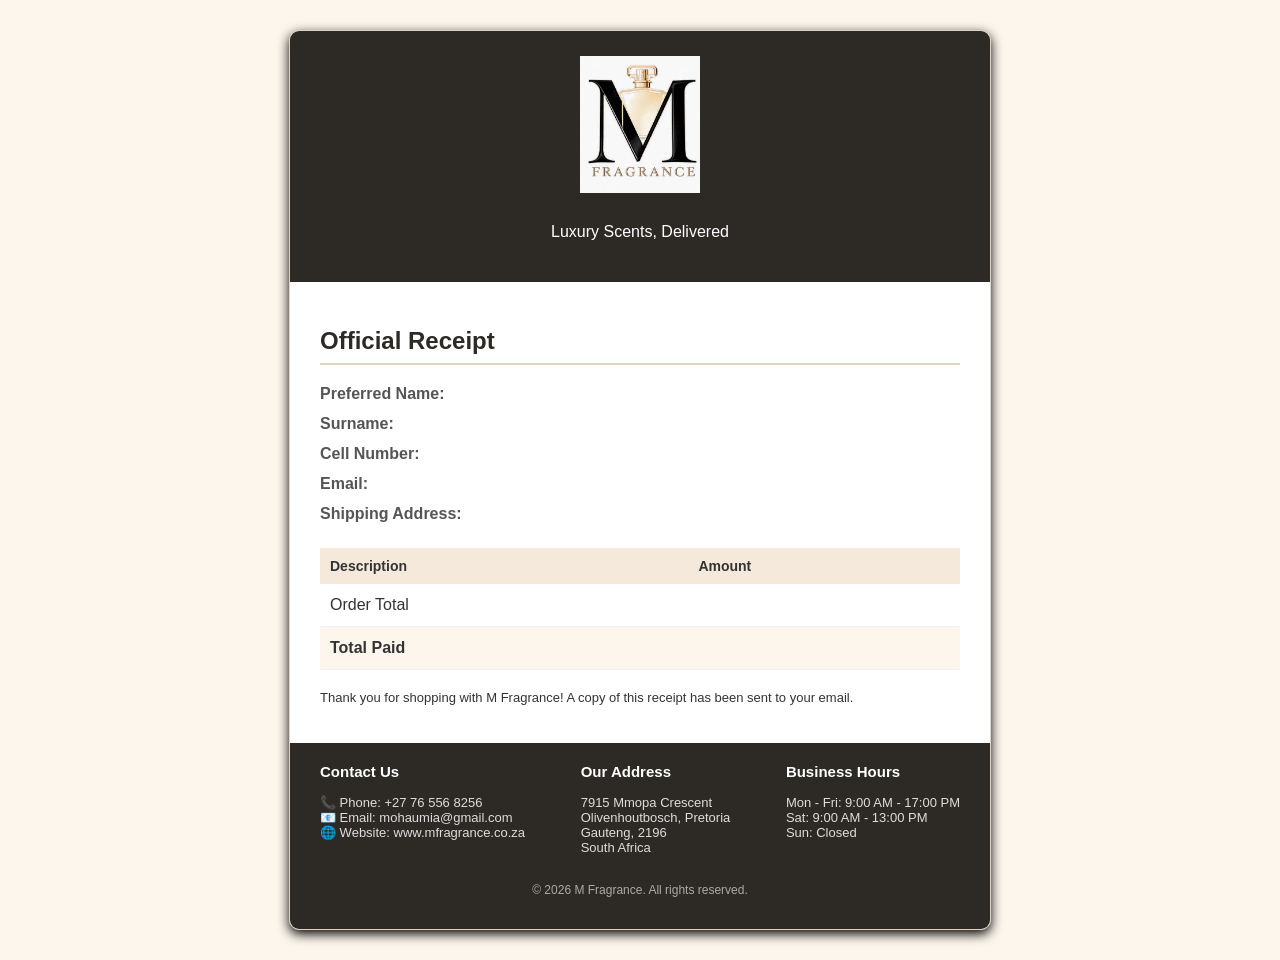
<file: receipt.html>
<!DOCTYPE html>
<html lang="en">
<head>
   <!-- Author: Sharon Seshwene | Date: 2026/07/27 -->
   <meta charset="UTF-8">
       <meta name="viewport" content="width=device-width, initial-scale=1.0">
   <title>M Fragrance | Official Receipt</title>
   <style>
      body {
         font-family: 'Arial', sans-serif;
         background: #fdf6ec;
         margin: 0;
         padding: 0;
         color: #333;
      }
     .container {
         max-width: 700px;
         margin: 30px auto;
         background: #fff;
         border: 1px solid #e0d3c3;
         border-radius: 10px;
         box-shadow: 0 4px 12px rgba(0,0,0.08);
         overflow: hidden;
      }
      header {
         background: #2d2a26;
         color: #fff;
         text-align: center;
         padding: 25px 20px;
      }
      header img {
         width: 120px;
         margin-bottom: 10px;
      }
      header h1 {
         margin: 0;
         font-size: 24px;
         letter-spacing: 1px;
      }
     .receipt-body {
         padding: 25px 30px;
      }
     .receipt-body h2 {
         color: #2d2a26;
         border-bottom: 2px solid #e0d3c3;
         padding-bottom: 8px;
         margin-bottom: 20px;
      }
     .info-grid {
         display: grid;
         grid-template-columns: 150px 1fr;
         gap: 12px 20px;
         margin-bottom: 25px;
      }
     .info-grid b {
         color: #555;
      }
      table {
         width: 100%;
         border-collapse: collapse;
         margin-top: 15px;
      }
      table th {
         background: #f5e9dc;
         text-align: left;
         padding: 10px;
         font-size: 14px;
      }
      table td {
         padding: 12px 10px;
         border-bottom: 1px solid #eee;
      }
     .total-row td {
         font-weight: bold;
         font-size: 16px;
         background: #fdf6ec;
      }
      footer {
         background: #2d2a26;
         color: #ddd;
         padding: 20px 30px;
         font-size: 13px;
      }
      footer h3 {
         margin-top: 0;
         color: #fff;
         font-size: 15px;
      }
     .footer-grid {
         display: flex;
         justify-content: space-between;
         flex-wrap: wrap;
         gap: 20px;
      }
     .note {
         text-align: center;
         font-size: 12px;
         margin-top: 15px;
         color: #aaa;
      }
   </style>
</head>
<body>
<div class="container">
   <header>
    <img src="images/logo.jpeg" alt="M Fragrance Logo">

      <p>Luxury Scents, Delivered</p>
   </header>

   <div class="receipt-body">
      <h2>Official Receipt</h2>

      <div class="info-grid">
         <b>Preferred Name:</b> <span id="prefName"></span>
         <b>Surname:</b> <span id="surname"></span>
         <b>Cell Number:</b> <span id="phone"></span>
         <b>Email:</b> <span id="email"></span>
         <b>Shipping Address:</b> <span id="shippingStreet"></span>
      </div>

      <table>
         <thead>
            <tr>
               <th>Description</th>
               <th>Amount</th>
            </tr>
         </thead>
         <tbody>
            <tr>
               <td>Order Total</td>
               <td id="total"></td>
            </tr>
            <tr class="total-row">
               <td>Total Paid</td>
               <td id="total2"></td>
            </tr>
         </tbody>
      </table>

      <p style="margin-top:20px; font-size:13px;">Thank you for shopping with M Fragrance! A copy of this receipt has been sent to your email.</p>
   </div>

   <footer>
      <div class="footer-grid">
         <div>
            <h3>Contact Us</h3>
            <p>
               📞 Phone: +27 76 556 8256<br>
               📧 Email: mohaumia@gmail.com<br>
               🌐 Website: www.mfragrance.co.za
            </p>
         </div>
         <div>
            <h3>Our Address</h3>
            <p>
               7915 Mmopa Crescent<br>
               Olivenhoutbosch, Pretoria<br>
               Gauteng, 2196<br>
               South Africa
            </p>
         </div>
         <div>
            <h3>Business Hours</h3>
            <p>
               Mon - Fri: 9:00 AM - 17:00 PM<br>
               Sat: 9:00 AM - 13:00 PM<br>
               Sun: Closed
            </p>
         </div>
      </div>
      <p class="note">© 2026 M Fragrance. All rights reserved.</p>
   </footer>
</div>

<script>
// Read query string and display
let query = location.search.slice(1).replace(/\+/g, " ");
query = decodeURIComponent(query);
let cardFields = query.split("&");
for (let item of cardFields) {
   let nameValue = item.split("=");
   let name = nameValue[0];
   let value = nameValue[1];
   if (name && document.getElementById(name)) {
      document.getElementById(name).textContent = value;
   }
}
// Duplicate total to "Total Paid" row
document.getElementById("total2").textContent = document.getElementById("total").textContent;
</script>
</body>
</html>
</file>
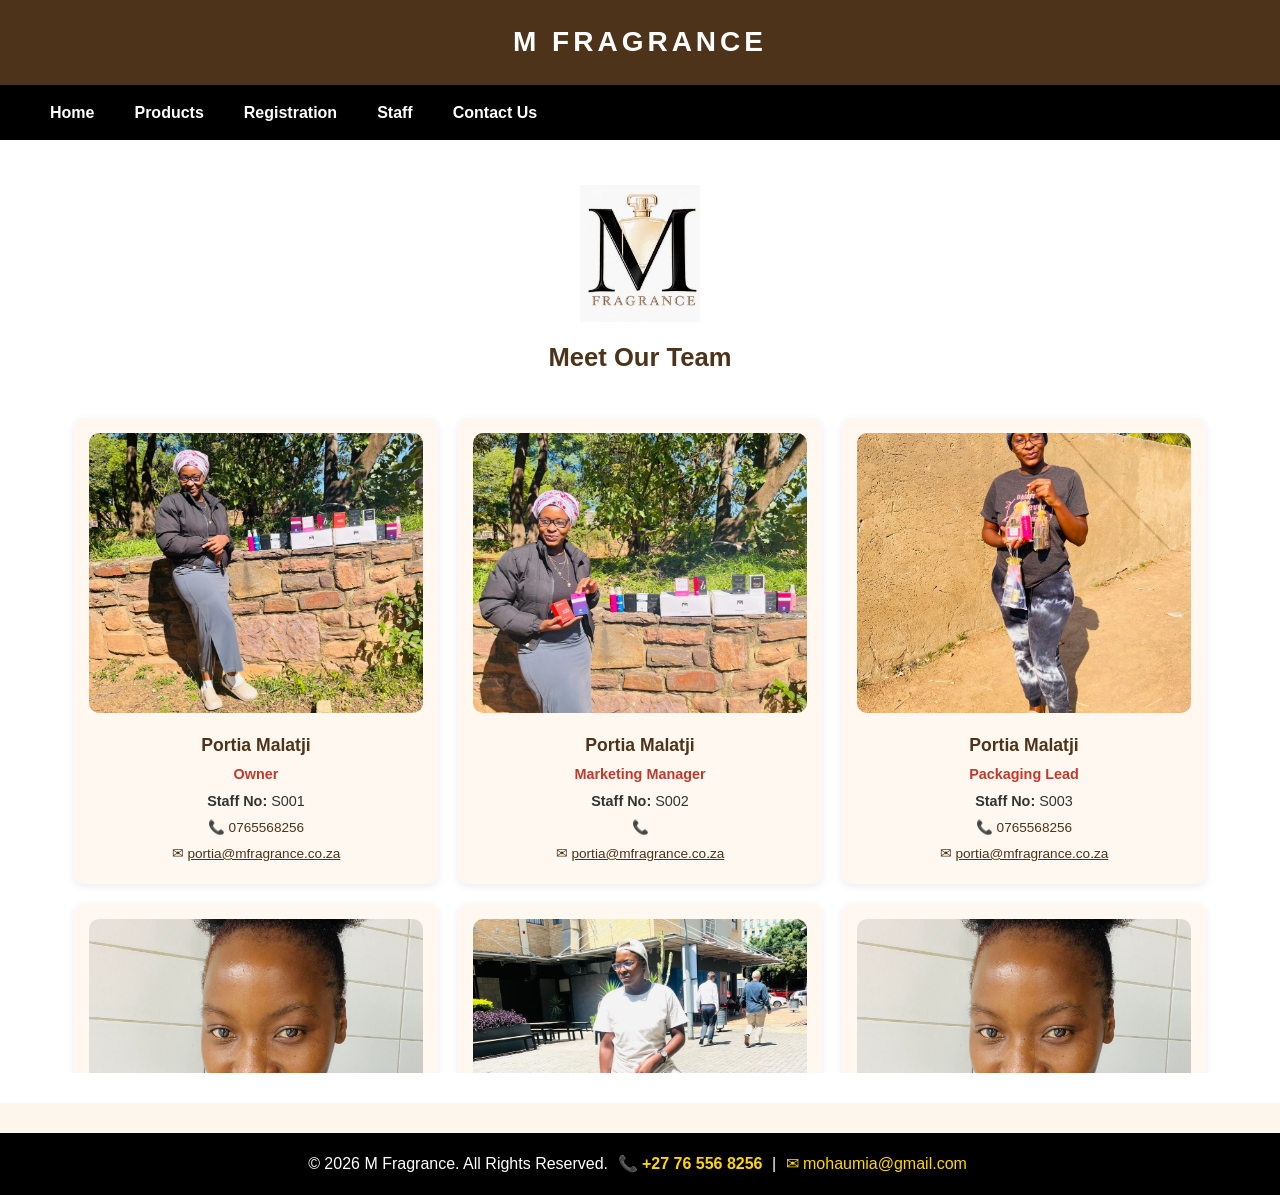
<file: staff.html>
<!DOCTYPE html>
<html lang="en">
<head>
   <meta charset="UTF-8">
       <meta name="viewport" content="width=device-width, initial-scale=1.0">
   <title>M Fragrance | Staff</title>
   <style>
     *{margin:0; padding:0; box-sizing:border-box;}
     body{font-family:Arial; background:#fdf6ec; color:#333; line-height:1.6;}
     
     /* HEADER & NAV */
     .header-top{
       background:#4d3319; 
       color:white; 
       text-align:center; 
       padding:20px 0;
       font-size:28px;
       letter-spacing:4px;
       text-transform:uppercase;
       font-weight:bold;
     }
     nav{
       background:#000;
       width:100%;
     }
     nav ul{
       list-style:none;
       display:flex;
       justify-content:flex-start;
       padding:0 30px;
       flex-wrap:wrap;
     }
     nav ul li a{
       color:white;
       text-decoration:none;
       font-weight:bold;
       padding:15px 20px;
       display:block;
       transition:0.3s;
     }
     nav ul li a:hover{
       background:#333;
       color:#ffd700;
     }

     /* MAIN */
     main { padding: 30px 5%; background: white; }
     main h2 { color:#4d3319; text-align:center; margin-bottom:20px; font-size:1.6rem; }
     
     /* LOGO */
     .logo-center { display:block; margin:15px auto; }

     /* ASIDE */
     aside { 
       background:#fff8f0; 
       padding:20px; 
       border-radius:8px; 
       margin-bottom:30px;
       border-left: 4px solid #4d3319;
     }
     aside h3 { color:#4d3319; margin-bottom:10px; }

     /* STAFF GRID - UPDATED TO 3 COLUMNS + VERTICAL SCROLL */
     .staff-grid { 
       display: grid;
       grid-template-columns: repeat(3, 1fr); /* 3 columns, 2+ rows */
       gap: 20px; 
       max-height: 75vh; /* vertical scroll if too many staff */
       overflow-y: auto;
       overflow-x: hidden;
       padding: 20px 10px;
     }

     .staff-grid .staff-card { 
       width: 100%;
       text-align: center;
       background:#fff8f0;
       padding:15px;
       border-radius:10px;
       box-shadow: 0 2px 8px rgba(0,0,0,0.08);
       transition: transform 0.3s;
     }
     .staff-grid .staff-card:hover{
       transform: translateY(-5px);
     }

     .staff-card img { 
       width: 100%;
       height: 280px;
       object-fit: cover;
       border-radius: 10px;
     }

     .staff-card h3 { 
       font-size: 1.1rem; 
       color: #4d3319; 
       margin-top: 10px; 
       font-weight: bold; 
     }
     .staff-card p { 
       font-size: 0.9rem; 
       margin: 4px 0;
       color: #333;
     }
     .staff-card .job { 
       color:#c0392b; 
       font-weight:bold; 
     }
     .staff-card .contact { 
       font-size:0.85rem; 
       color:#4d3319;
     }

     /* Custom vertical scrollbar */
     .staff-grid::-webkit-scrollbar{
       width: 8px;
     }
     .staff-grid::-webkit-scrollbar-track{
       background: #f1e5d8;
       border-radius: 10px;
     }
     .staff-grid::-webkit-scrollbar-thumb{
       background: #4d3319;
       border-radius: 10px;
     }
     .staff-grid::-webkit-scrollbar-thumb:hover{
       background: #333;
     }

     /* FOOTER */
     footer { 
       background: #000;
       color: white; 
       text-align: center; 
       padding: 18px; 
       margin-top: 30px; 
     }
     footer a { 
       color: #ffd700;
       text-decoration: none; 
       margin: 0 5px; 
     }
     footer a:hover { text-decoration: underline; }
     .tel-link { color: #ffd700; font-weight: bold; }

     /* TABLET: 2 COLUMNS */
     @media screen and (max-width: 992px) {
       .staff-grid{ grid-template-columns: repeat(2, 1fr); }
     }
     /* MOBILE: 1 COLUMN */
     @media screen and (max-width: 768px) {
       .header-top { font-size: 1.5rem; }
       nav ul { justify-content: center; padding: 0; }
       nav a { padding: 10px 12px; font-size: 0.85rem; }
       .staff-grid{ 
         grid-template-columns: 1fr; 
         max-height: 70vh;
       }
       .staff-card img { height: 250px; }
     }
</style>
</head>
<body>

<header>
   <div class="header-top">
      M Fragrance
   </div>
   <nav>
      <ul>
         <li><a href="index.html">Home</a></li>
         <li><a href="products.html">Products</a></li>
         <li><a href="clientRegistrationForm.html">Registration</a></li>
         <li><a href="staff.html">Staff</a></li>
         <li><a href="contact.html">Contact Us</a></li>
      </ul>
   </nav>
</header>

<main>
  <!-- LOGO BELOW HEADING -->
  <img src="images/logo.jpeg" alt="M Fragrance Logo" class="logo-center" style="width:120px;">

  <h2>Meet Our Team</h2> 

  <!-- STAFF WILL BE LOADED HERE BY JS -->
  <div class="staff-grid" id="staffDirectory"></div>
</main>

<footer>
  <p>&copy; 2026 M Fragrance. All Rights Reserved. 
     <a class="tel-link" href="tel:+27765568256">📞 +27 76 556 8256</a> | 
     <a href="mailto:mohaumia@gmail.com">✉ mohaumia@gmail.com</a>
  </p>
</footer>

<!-- 1. JSON DIRECTORY - Chapter 8 format -->
<script>
const staffDirectory = [
  {"staffNo":"S001","firstName":"Portia","lastName":"Malatji","job":"Owner","phone":"0765568256","email":"portia@mfragrance.co.za"},
  {"staffNo":"S002","firstName":"Portia","lastName":"Malatji","job":"Marketing Manager","phone":"","email":"portia@mfragrance.co.za"},
  {"staffNo":"S003","firstName":"Portia","lastName":"Malatji","job":"Packaging Lead","phone":"0765568256","email":"portia@mfragrance.co.za"},
  {"staffNo":"S004","firstName":"Portia","lastName":"Malatji","job":"Sales Consultant","phone":"0765568256","email":"portia@mfragrance.co.za"},
  {"staffNo":"S005","firstName":"Portia","lastName":"Malatji","job":"Delivery Driver","phone":"0765568256","email":"portia@mfragrance.co.za"},
  {"staffNo":"S006","firstName":"Portia","lastName":"Malatji","job":"Fragrance Blender","phone":"0765568256","email":"portia@mfragrance.co.za"},
  {"staffNo":"S007","firstName":"Portia","lastName":"Malatji","job":"Customer Service","phone":"0765568256","email":"portia@mfragrance.co.za"},
  {"staffNo":"S008","firstName":"Portia","lastName":"Malatji","job":"Stock Controller","phone":"0765568256","email":"portia@mfragrance.co.za"},
  {"staffNo":"S009","firstName":"Portia","lastName":"Malatji","job":"Social Media","phone":"0765568256","email":"portia@mfragrance.co.za"},
  {"staffNo":"S010","firstName":"Portia","lastName":"Malatji","job":"Driver","phone":"0765568256","email":"portia@mfragrance.co.za"}
];
</script>

<!-- 2. JS TO LOAD JSON INTO HTML -->
<script>
window.addEventListener('DOMContentLoaded', () => {
  const staffGrid = document.getElementById('staffDirectory');
  const images = [
    'images/owner.jpeg',
    'images/marketing.jpeg', 
    'images/packaging.jpeg',
    'images/sales.jpeg',
    'images/driver.jpeg',
    'images/sales.jpeg',
    'images/sales.jpeg',
    'images/sales.jpeg',
    'images/sales.jpeg',
    'images/driver.jpeg'
  ];

  staffDirectory.forEach((staff, index) => {
    const card = document.createElement('div');
    card.className = 'staff-card';
    card.innerHTML = `
      <img src="${images[index] || 'images/logo.jpeg'}" alt="${staff.firstName} ${staff.lastName}" onerror="this.src='images/logo.jpeg'">
      <h3>${staff.firstName} ${staff.lastName}</h3>
      <p class="job">${staff.job}</p>
      <p><strong>Staff No:</strong> ${staff.staffNo}</p>
      <p class="contact">📞 ${staff.phone}</p>
      <p class="contact">✉ <a href="mailto:${staff.email}" style="color:#4d3319;">${staff.email}</a></p>
    `;
    staffGrid.appendChild(card);
  });
});
</script>
</body>
</html>
</file>
